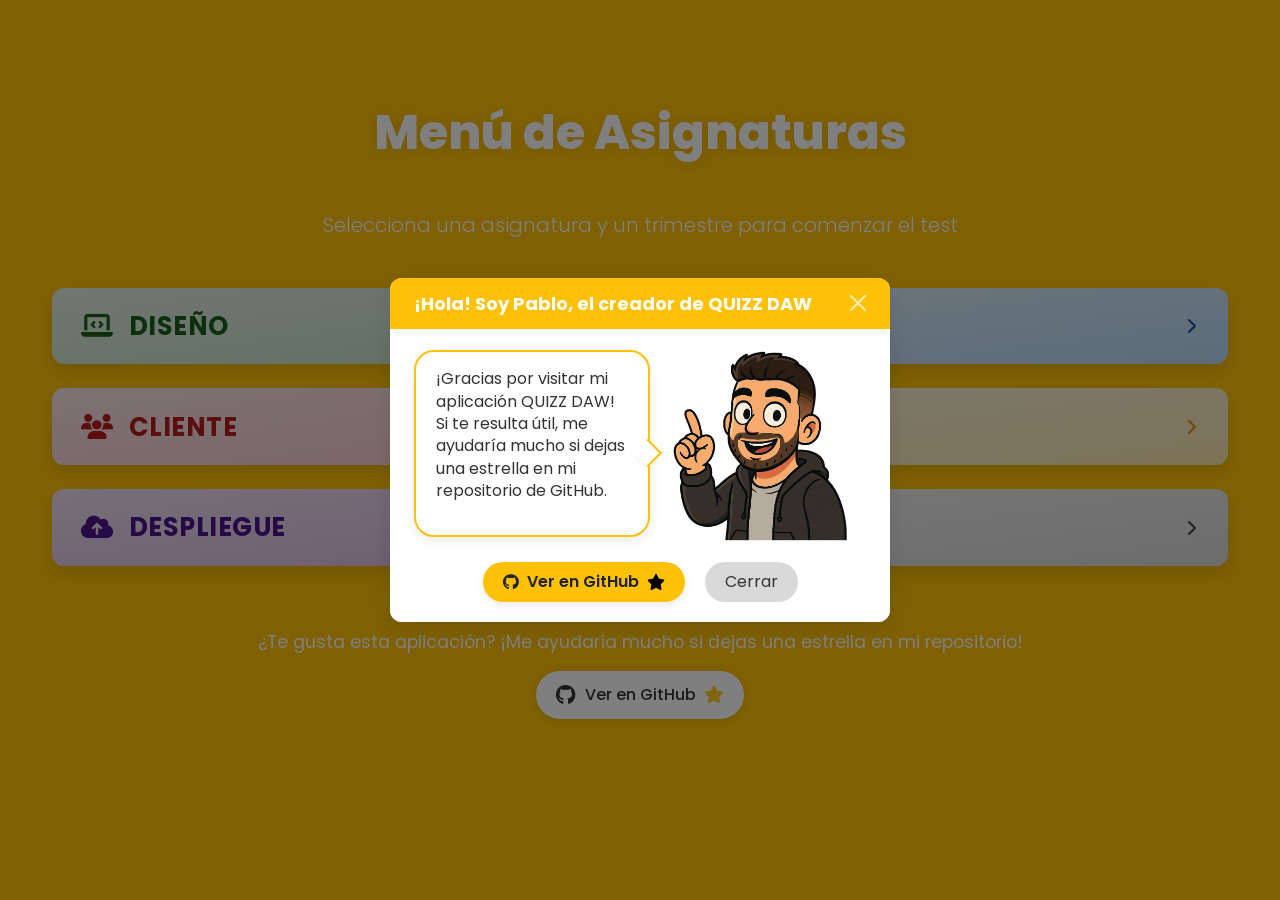
<file: index.html>
<!DOCTYPE html>
<html lang="es">
<head>
    <meta charset="UTF-8">
    <meta name="viewport" content="width=device-width, initial-scale=1.0">
    <title class="">QUIZZ DAW - Test de Desarrollo de Aplicaciones Web</title>
    <!-- Bootstrap CSS -->
    <link href="https://cdn.jsdelivr.net/npm/bootstrap@5.3.1/dist/css/bootstrap.min.css" rel="stylesheet">
    <!-- Font Awesome for icons -->
    <link rel="stylesheet" href="https://cdnjs.cloudflare.com/ajax/libs/font-awesome/6.4.0/css/all.min.css">
    <!-- Google Fonts - Poppins -->
    <link href="https://fonts.googleapis.com/css2?family=Poppins:wght@300;400;500;600;700;800&display=swap" rel="stylesheet">
    <!-- CSS personalizado -->
    <link rel="stylesheet" href="styles_general.css">
</head>
<body class="bg-warning">
    <!-- Modal de bienvenida -->
 <!-- Modal de bienvenida -->
<div class="modal fade" id="welcomeModal" tabindex="-1" aria-labelledby="welcomeModalLabel" aria-hidden="true">
    <div class="modal-dialog modal-dialog-centered">
      <div class="modal-content">
  
        <!-- Header -->
        <div class="modal-header bg-warning">
          <h5 class="modal-title" id="welcomeModalLabel">
            ¡Hola! Soy Pablo, el creador de QUIZZ DAW
          </h5>
          <button type="button" class="btn-close" data-bs-dismiss="modal" aria-label="Cerrar"></button>
        </div>
  
        <!-- Body -->
        <div class="modal-body d-flex align-items-center justify-content-center">
          <!-- Bocadillo -->
          <div class="speech-bubble">
            <p>
              ¡Gracias por visitar mi aplicación QUIZZ DAW! Si te resulta útil, me ayudaría mucho si dejas una estrella en mi repositorio de GitHub.
            </p>
          </div>
          <!-- Personaje -->
          <img src="img/señalar.png" alt="Pablo señalando" class="character-img">
        </div>
  
        <!-- Footer -->
        <div class="modal-footer justify-content-center">
          <a href="https://github.com/pablopl94/QuizzDAW"
             target="_blank"
             class="btn btn-warning github-btn">
            <i class="fab fa-github"></i> Ver en GitHub <i class="fas fa-star"></i>
          </a>
          <button type="button"
                  class="btn btn-secondary"
                  data-bs-dismiss="modal">
            Cerrar
          </button>
        </div>
  
      </div>
    </div>
  </div>

    <div class="container text-center my-5" style="padding-top: 0.5rem;">
        <h1 class="titulo">Menú de Asignaturas</h1>
        <p class="lead text-white mb-5">Selecciona una asignatura y un trimestre para comenzar el test</p>
        
        <div class="row justify-content-center g-4">
            <!-- Diseño de Interfaces -->
            <div class="col-md-6">
                <div class="card card-diseño">
                    <div class="card-header collapsed" data-bs-toggle="collapse" data-bs-target="#colapsoDwi" aria-expanded="false">
                        <div>
                            <i class="fas fa-laptop-code subject-icon"></i>
                            <span class="card-title mb-0">Diseño</span>
                        </div>
                        <i class="fas fa-chevron-down dropdown-icon"></i>
                    </div>
                    <div id="colapsoDwi" class="collapse">
                        <div class="category-container">
                            <!-- Exámenes -->
                            <div class="category-section category-examenes">
                                <div class="category-title">
                                    <i class="fas fa-file-alt"></i> EXÁMENES
                                </div>
                                <a href="quiz.html?subject=dwi&trimestre=1" class="btn btn-pastel-green">
                                    <i class="fas fa-calendar-alt me-2"></i>1º Trimestre
                                </a>
                                <a href="quiz.html?subject=dwi&trimestre=2" class="btn btn-pastel-green">
                                    <i class="fas fa-calendar-alt me-2"></i>2º Trimestre
                                </a>
                            </div>
                            
                            <!-- Repaso -->
                            <div class="category-section category-repaso">
                                <div class="category-title">
                                    <i class="fas fa-sync-alt"></i> REPASO
                                </div>
                                <a href="quiz.html?subject=dwi&trimestre=3" class="btn btn-pastel-green">
                                    <i class="fas fa-file-pdf me-2"></i>PDF Repaso 1/2
                                </a>
                                <a href="quiz.html?subject=dwi&trimestre=4" class="btn btn-pastel-green">
                                    <i class="fas fa-file-pdf me-2"></i>PDF Repaso 2/2
                                </a>
                            </div>
                        </div>
                    </div>
                </div>
            </div>

            <!-- Servidor -->
            <div class="col-md-6">
                <div class="card card-servidor">
                    <div class="card-header collapsed" data-bs-toggle="collapse" data-bs-target="#colapsoServidor" aria-expanded="false">
                        <div>
                            <i class="fas fa-server subject-icon"></i>
                            <span class="card-title mb-0">Servidor</span>
                        </div>
                        <i class="fas fa-chevron-down dropdown-icon"></i>
                    </div>
                    <div id="colapsoServidor" class="collapse">
                        <div class="category-container">
                            <!-- Exámenes -->
                            <div class="category-section category-examenes">
                                <div class="category-title">
                                    <i class="fas fa-file-alt"></i> EXÁMENES
                                </div>
                                <a href="quiz.html?subject=servidor&trimestre=1" class="btn btn-pastel-blue">
                                    <i class="fas fa-calendar-alt me-2"></i>1º Trimestre
                                </a>
                                <a href="quiz.html?subject=servidor&trimestre=2" class="btn btn-pastel-blue">
                                    <i class="fas fa-calendar-alt me-2"></i>2º Trimestre
                                </a>
                            </div>
                        </div>
                    </div>
                </div>
            </div>

            <!-- Cliente -->
            <div class="col-md-6">
                <div class="card card-cliente">
                    <div class="card-header collapsed" data-bs-toggle="collapse" data-bs-target="#colapsoCliente" aria-expanded="false">
                        <div>
                            <i class="fas fa-users subject-icon"></i>
                            <span class="card-title mb-0">Cliente</span>
                        </div>
                        <i class="fas fa-chevron-down dropdown-icon"></i>
                    </div>
                    <div id="colapsoCliente" class="collapse">
                        <div class="category-container">
                            <!-- Exámenes -->
                            <div class="category-section category-examenes">
                                <div class="category-title">
                                    <i class="fas fa-file-alt"></i> EXÁMENES
                                </div>
                                <a href="quiz.html?subject=cliente&trimestre=1" class="btn btn-pastel-red">
                                    <i class="fas fa-calendar-alt me-2"></i>1º Trimestre
                                </a>
                                <a href="quiz.html?subject=cliente&trimestre=2" class="btn btn-pastel-red">
                                    <i class="fas fa-calendar-alt me-2"></i>2º Trimestre
                                </a>
                            </div>
                        </div>
                    </div>
                </div>
            </div>

            <!-- Empresa -->
            <div class="col-md-6">
                <div class="card card-empresa">
                    <div class="card-header collapsed" data-bs-toggle="collapse" data-bs-target="#colapsoEmpresa" aria-expanded="false">
                        <div>
                            <i class="fas fa-briefcase subject-icon"></i>
                            <span class="card-title mb-0">Empresa</span>
                        </div>
                        <i class="fas fa-chevron-down dropdown-icon"></i>
                    </div>                    <div id="colapsoEmpresa" class="collapse">
                        <div class="category-container">
                            <!-- Exámenes -->
                            <div class="category-section category-examenes">
                                <div class="category-title">
                                    <i class="fas fa-file-alt"></i> EXÁMENES
                                </div>
                                <a href="quiz.html?subject=empresa&trimestre=1" class="btn btn-pastel-yellow">
                                    <i class="fas fa-calendar-alt me-2"></i>Examen 1º Trimestre
                                </a>
                                <a href="quiz.html?subject=empresa&trimestre=2" class="btn btn-pastel-yellow">
                                    <i class="fas fa-calendar-alt me-2"></i>Examen 2º Trimestre
                                </a>
                            </div>
                            
                            <!-- Temario -->
                            <div class="category-section category-temario">
                                <div class="category-title">
                                    <i class="fas fa-book"></i> TEMARIO
                                </div>
                                <a href="quiz.html?subject=empresa&trimestre=3" class="btn btn-pastel-yellow">
                                    <i class="fas fa-book me-2"></i>Tema 1: Iniciativa Emprendedora
                                </a>
                                <a href="quiz.html?subject=empresa&trimestre=4" class="btn btn-pastel-yellow">
                                    <i class="fas fa-book me-2"></i>Tema 2: El entorno de la empresa
                                </a>
                                <a href="quiz.html?subject=empresa&trimestre=5" class="btn btn-pastel-yellow">
                                    <i class="fas fa-book me-2"></i>Tema 3: El estido del mercado
                                </a>
                                <a href="quiz.html?subject=empresa&trimestre=6" class="btn btn-pastel-yellow">
                                    <i class="fas fa-book me-2"></i>Tema 4: Cuanto cuesta mi idea
                                </a>
                                <a href="quiz.html?subject=empresa&trimestre=7" class="btn btn-pastel-yellow">
                                    <i class="fas fa-book me-2"></i>Tema 5: Analisis de costes y aprovisionamiento
                                </a>
                                <a href="quiz.html?subject=empresa&trimestre=8" class="btn btn-pastel-yellow">
                                    <i class="fas fa-book me-2"></i>Tema 6: Los recursos humanos
                                </a>
                                <a href="quiz.html?subject=empresa&trimestre=9" class="btn btn-pastel-yellow">
                                    <i class="fas fa-book me-2"></i>Tema 7: Elección de la forma jurídica
                                </a>
                                <a href="quiz.html?subject=empresa&trimestre=10" class="btn btn-pastel-yellow">
                                    <i class="fas fa-book me-2"></i>Tema 8: Analisis de la viabilidad económica 
                                </a>
                            </div>
                            
                            <!-- Repaso -->
                            <div class="category-section category-repaso">
                                <div class="category-title">
                                    <i class="fas fa-sync-alt"></i> REPASO
                                </div>
                                <a href="quiz.html?subject=empresa&trimestre=11" class="btn btn-pastel-yellow">
                                    <i class="fas fa-sync-alt me-2"></i>Repaso I
                                </a>
                                <a href="quiz.html?subject=empresa&trimestre=12" class="btn btn-pastel-yellow">
                                    <i class="fas fa-sync-alt me-2"></i>Repaso II
                                </a>
                            </div>
                        </div>
                    </div>
                </div>
            </div>

            <!-- Despliegue -->
            <div class="col-md-6">
                <div class="card card-despliegue">
                    <div class="card-header collapsed" data-bs-toggle="collapse" data-bs-target="#colapsoDespliegue" aria-expanded="false">
                        <div>
                            <i class="fas fa-cloud-upload-alt subject-icon"></i>
                            <span class="card-title mb-0">Despliegue</span>
                        </div>
                        <i class="fas fa-chevron-down dropdown-icon"></i>
                    </div>
                    <div id="colapsoDespliegue" class="collapse">   
                        <div class="category-container">
                            <!-- Exámenes -->
                            <div class="category-section category-examenes">
                                <div class="category-title">
                                    <i class="fas fa-file-alt"></i> EXÁMENES
                                </div>
                                <a href="quiz.html?subject=despliegue&trimestre=1" class="btn btn-pastel-purple">
                                    <i class="fas fa-calendar-alt me-2"></i>Examen 1º Trimestre
                                </a>
                                <a href="quiz.html?subject=despliegue&trimestre=2" class="btn btn-pastel-purple">
                                    <i class="fas fa-calendar-alt me-2"></i>Examen 2º Trimestre
                                </a>
                            </div>
                            
                            <!-- Temario -->
                            <div class="category-section category-temario">
                                <div class="category-title">
                                    <i class="fas fa-book"></i> TEMARIO
                                </div>
                                <a href="quiz.html?subject=despliegue&trimestre=3" class="btn btn-pastel-purple">
                                    <i class="fas fa-book me-2"></i>Tema 1: Arquitecturas Web
                                </a>
                                <a href="quiz.html?subject=despliegue&trimestre=4" class="btn btn-pastel-purple">
                                    <i class="fas fa-book me-2"></i>Tema 2: Servidores Web
                                </a>
                                <a href="quiz.html?subject=despliegue&trimestre=5" class="btn btn-pastel-purple">
                                    <i class="fas fa-book me-2"></i>Tema 3: Servidores FTP
                                </a>
                                <a href="quiz.html?subject=despliegue&trimestre=6" class="btn btn-pastel-purple">
                                    <i class="fas fa-book me-2"></i>Tema 4: Servidores de Aplicaciones
                                </a>
                                <a href="quiz.html?subject=despliegue&trimestre=7" class="btn btn-pastel-purple">
                                    <i class="fas fa-book me-2"></i>Tema 5: Servicios de Red
                                </a>
                                <a href="quiz.html?subject=despliegue&trimestre=8" class="btn btn-pastel-purple">
                                    <i class="fas fa-book me-2"></i>Tema 6: Documentación y Control de Versiones
                                </a>
                            </div>
                            
                            <!-- Repaso -->
                            <div class="category-section category-repaso">
                                <div class="category-title">
                                    <i class="fas fa-sync-alt"></i> REPASO
                                </div>
                                <a href="quiz.html?subject=despliegue&trimestre=9" class="btn btn-pastel-purple">
                                    <i class="fas fa-sync-alt me-2"></i>Repaso I
                                </a>
                                <a href="quiz.html?subject=despliegue&trimestre=10" class="btn btn-pastel-purple">
                                    <i class="fas fa-sync-alt me-2"></i>Repaso II
                                </a>
                            </div>
                        </div>
                    </div>
                </div>
            </div>

            <!-- Inglés -->
            <div class="col-md-6">
                <div class="card card-ingles">
                    <div class="card-header collapsed" data-bs-toggle="collapse" data-bs-target="#colapsoIngles" aria-expanded="false">
                        <div>
                            <i class="fas fa-language subject-icon"></i>
                            <span class="card-title mb-0">Inglés</span>
                        </div>
                        <i class="fas fa-chevron-down dropdown-icon"></i>
                    </div>                    <div id="colapsoIngles" class="collapse">
                        <div class="category-container">
                            <!-- Exámenes -->
                            <div class="category-section category-examenes">
                                <div class="category-title">
                                    <i class="fas fa-file-alt"></i> EXÁMENES
                                </div>
                                <a href="quiz.html?subject=ingles&trimestre=1" class="btn btn-pastel-gray">
                                    <i class="fas fa-calendar-alt me-2"></i>Examen 1º Trimestre
                                </a>
                                <a href="quiz.html?subject=ingles&trimestre=2" class="btn btn-pastel-gray">
                                    <i class="fas fa-calendar-alt me-2"></i>Examen 2º Trimestre
                                </a>
                            </div>
                            
                            <!-- Temario -->
                            <div class="category-section category-temario">
                                <div class="category-title">
                                    <i class="fas fa-book"></i> TEMARIO
                                </div>
                                <a href="quiz.html?subject=ingles&trimestre=3" class="btn btn-pastel-gray">
                                    <i class="fas fa-book me-2"></i>Tema 1: The IT work
                                </a>
                                <a href="quiz.html?subject=ingles&trimestre=4" class="btn btn-pastel-gray">
                                    <i class="fas fa-book me-2"></i>Tema 2: Hardware  
                                </a>
                                <a href="quiz.html?subject=ingles&trimestre=5" class="btn btn-pastel-gray">
                                    <i class="fas fa-book me-2"></i>Tema 3: Software
                                </a>
                                <a href="quiz.html?subject=ingles&trimestre=6" class="btn btn-pastel-gray">
                                    <i class="fas fa-book me-2"></i>Tema 4: Web Hosting
                                </a>
                                <a href="quiz.html?subject=ingles&trimestre=7" class="btn btn-pastel-gray">
                                    <i class="fas fa-book me-2"></i>Tema 5: Networks and security 1/2
                                </a>
                                <a href="quiz.html?subject=ingles&trimestre=8" class="btn btn-pastel-gray">
                                    <i class="fas fa-book me-2"></i>Tema 5: Networks and security 2/2
                                </a>
                                <a href="quiz.html?subject=ingles&trimestre=9" class="btn btn-pastel-gray">
                                    <i class="fas fa-book me-2"></i>Tema 6: Programming 1/2
                                </a>
                                <a href="quiz.html?subject=ingles&trimestre=10" class="btn btn-pastel-gray">
                                    <i class="fas fa-book me-2"></i>Tema 6: Programming 2/2
                                </a>
                            </div>
                            
                            <!-- Repaso -->
                            <div class="category-section category-repaso">
                                <div class="category-title">
                                    <i class="fas fa-sync-alt"></i> REPASO
                                </div>
                                <a href="quiz.html?subject=ingles&trimestre=11" class="btn btn-pastel-gray">
                                    <i class="fas fa-sync-alt me-2"></i>Repaso I
                                </a>
                                <a href="quiz.html?subject=ingles&trimestre=12" class="btn btn-pastel-gray">
                                    <i class="fas fa-sync-alt me-2"></i>Repaso II
                                </a>
                            </div>
                        </div>
                    </div>
                </div>
            </div>
        </div>
        
        <!-- Footer actualizado como en la imagen -->
        <div class="footer-simple">
            <p class="footer-text">¿Te gusta esta aplicación? ¡Me ayudaría mucho si dejas una estrella en mi repositorio!</p>
            <a href="https://github.com/pablopl94/QuizzDAW" target="_blank" class="github-button">
                <i class="fab fa-github"></i> Ver en GitHub <i class="fas fa-star"></i>
            </a>
        </div>
    </div>

    <!-- Bootstrap JS Bundle -->
    <script src="https://cdn.jsdelivr.net/npm/bootstrap@5.3.1/dist/js/bootstrap.bundle.min.js"></script>
    
    <!-- Script para mostrar el modal -->
    <script>
        document.addEventListener('DOMContentLoaded', function() {
            // Para depuración: forzar que el modal se muestre siempre
            var welcomeModal = new bootstrap.Modal(document.getElementById('welcomeModal'));
            welcomeModal.show();
            
            // Comentado temporalmente para depuración
            // localStorage.setItem('quizz_daw_visited', 'true');
            
            // Manejar la rotación del icono de flecha en los desplegables
            const cardHeaders = document.querySelectorAll('.card-header');
            cardHeaders.forEach(header => {
                header.addEventListener('click', function() {
                    const target = this.getAttribute('data-bs-target');
                    const isExpanded = this.getAttribute('aria-expanded') === 'true';
                    // Actualizar el aria-expanded manualmente ya que Bootstrap lo maneja automáticamente
                    setTimeout(() => {
                        if (isExpanded) {
                            this.classList.add('collapsed');
                        } else {
                            this.classList.remove('collapsed');
                        }
                    }, 10);
                });
            });
        });
    </script>
</body>
</html>
</file>
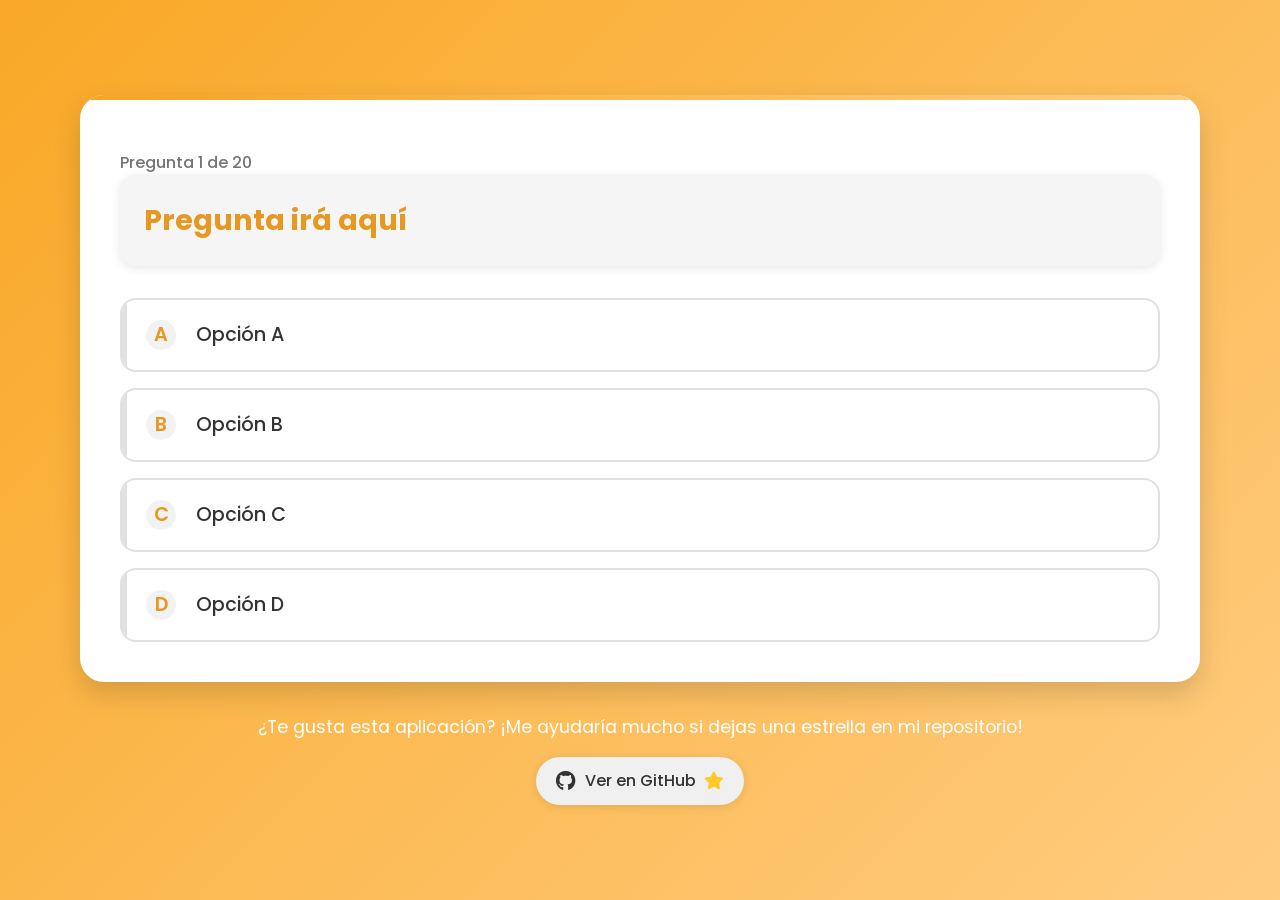
<file: quiz.html>
<!DOCTYPE html>
<html lang="es">
<head>
    <meta charset="UTF-8">
    <meta name="viewport" content="width=device-width, initial-scale=1.0">
    <title>QUIZZ DAW - Test</title>
    <!-- Bootstrap CSS -->
    <link href="https://cdn.jsdelivr.net/npm/bootstrap@5.3.1/dist/css/bootstrap.min.css" rel="stylesheet">
    <!-- Font Awesome for icons -->
    <link rel="stylesheet" href="https://cdnjs.cloudflare.com/ajax/libs/font-awesome/6.4.0/css/all.min.css">
    <!-- Google Fonts - Poppins -->
    <link href="https://fonts.googleapis.com/css2?family=Poppins:wght@300;400;500;600;700;800&display=swap" rel="stylesheet">
    <!-- Estilos específicos para el quiz -->
    <link rel="stylesheet" href="styles_quizz.css">
    <!-- Estilos generales (para el footer) -->
    <link rel="stylesheet" href="styles_general.css">
</head>
<body>
    <div class="container">
        <div class="quiz-header">
            <p id="quiz-description"></p>
        </div>

        <div id="quiz-container">
            <!-- Question counter -->
            <div class="question-counter" id="question-counter">Pregunta 1 de 20</div>
            
            <div id="question"><strong>Pregunta irá aquí</strong></div>
            
            <div class="options-container">
                <button id="option-a" class="option" data-letter="">
                    <span class="option-letter">A</span> <span class="option-text">Opción A</span>
                </button>
                <button id="option-b" class="option" data-letter="">
                    <span class="option-letter">B</span> <span class="option-text">Opción B</span>
                </button>
                <button id="option-c" class="option" data-letter="">
                    <span class="option-letter">C</span> <span class="option-text">Opción C</span>
                </button>
                <button id="option-d" class="option" data-letter="">
                    <span class="option-letter">D</span> <span class="option-text">Opción D</span>
                </button>
            </div>
        </div>
        
        <div id="result" style="display: none;">
            <p>Respuestas correctas: <span id="correct-answers"></span></p>
            <button onclick="goToMenu()" class="btn-return">
                <i class="fas fa-home me-2"></i>Volver al Menú
            </button>
        </div>
        
        <!-- Footer actualizado como en la imagen -->
        <div class="quiz-footer">
            <p class="footer-text">¿Te gusta esta aplicación? ¡Me ayudaría mucho si dejas una estrella en mi repositorio!</p>
            <a href="https://github.com/pablopl94/QuizzDAW" target="_blank" class="github-button">
                <i class="fab fa-github"></i> Ver en GitHub <i class="fas fa-star"></i>
            </a>
        </div>
    </div>

    <!-- Bootstrap JS Bundle -->
    <script src="https://cdn.jsdelivr.net/npm/bootstrap@5.3.1/dist/js/bootstrap.bundle.min.js"></script>
    
    <!-- Cargar el motor del quiz primero -->
    <script src="JS/quiz_engine.js"></script>
    
    <script>
        // Función para obtener parámetros de la URL
        function getQueryParams() {
            const params = new URLSearchParams(window.location.search);
            return {
                subject: params.get('subject'),
                trimestre: params.get('trimestre')
            };
        }

        // Variable global para rastrear el contador de preguntas
        let totalQuestions = 20; // Valor predeterminado

        // Función para actualizar el contador de preguntas (será usada por el motor de quiz)
        function updateQuestionCounter(currentQuestion, totalQuestions) {
            const counter = document.getElementById('question-counter');
            counter.textContent = `Pregunta ${currentQuestion} de ${totalQuestions}`;
        }

        // Cargar el script del quiz dependiendo del parámetro en la URL
        function loadQuizScript(subject, trimestre) {
            const script = document.createElement('script');
            script.src = `JS/${subject}_${trimestre}.js`; // Archivo específico de preguntas
            script.onload = () => {
                console.log(`Script ${subject}_${trimestre}.js cargado correctamente.`);
                
                // Add subject-specific class to body for styling
                document.body.classList.add(`subject-${subject}`);
                
                // Update the quiz description based on subject
                updateQuizDescription(subject, trimestre);
            };
            script.onerror = () => {
                alert('Error al cargar el script del quiz.');
                console.error(`No se pudo cargar el script ${subject}_${trimestre}.js`);
            };
            document.body.appendChild(script);
        }

        // Update quiz description based on subject
        function updateQuizDescription(subject, trimestre) {
            const descEl = document.getElementById('quiz-description');
            let description = 'Selecciona la respuesta correcta para cada pregunta.';
            
            // You can customize descriptions for each subject/trimester
            switch(subject) {
                case 'dwi':
                    description = 'Test de Diseño de Interfaces Web - ' + 
                        (trimestre <= 2 ? `${trimestre}º Trimestre` : `Repaso ${trimestre-2}/2`);
                    break;
                case 'servidor':
                    description = 'Test de Programación en Entorno Servidor - ' + 
                        `${trimestre}º Trimestre`;
                    break;
                case 'cliente':
                    description = 'Test de Programación en Entorno Cliente - ' + 
                        `${trimestre}º Trimestre`;
                    break;
                case 'empresa':
                    description = 'Test de Empresa e Iniciativa Emprendedora - ' + 
                        `${trimestre}º Trimestre`;
                    break;
                case 'despliegue':
                    description = 'Test de Despliegue de Aplicaciones Web - ' + 
                        `${trimestre}º Trimestre`;
                    break;
                case 'ingles':
                    description = 'Test de Inglés Técnico - ' + 
                        `${trimestre}º Trimestre`;
                    break;
            }
            
            descEl.textContent = description;
        }

        // Redirige al menú principal (usado por el motor de quiz)
        function goToMenu() {
            window.location.href = "index.html";
        }

        // Cuando la página cargue, obtener el parámetro de la URL y cargar el script correspondiente
        window.onload = () => {
            const { subject, trimestre } = getQueryParams();
            if (subject && trimestre) {
                loadQuizScript(subject, trimestre);
            } else {
                alert("Parámetros incorrectos.");
                console.error("Faltan los parámetros 'subject' o 'trimestre' en la URL.");
            }
        };
    </script>
</body>
</html>
</file>
<file: styles_general.css>
/* Base styles and variables */
:root {
  --transition-standard: all 0.3s ease;
  --shadow-small: 0 4px 6px rgba(0, 0, 0, 0.1);
  --shadow-medium: 0 8px 15px rgba(0, 0, 0, 0.1);
  --shadow-large: 0 12px 28px rgba(0, 0, 0, 0.15);
  --border-radius: 12px;
  --font-main: 'Poppins', -apple-system, BlinkMacSystemFont, 'Segoe UI', Roboto, Oxygen, Ubuntu, Cantarell, 'Open Sans', 'Helvetica Neue', sans-serif;
}

body {
  font-family: var(--font-main);
  min-height: 100vh;
  /* Keeping the original Bootstrap warning background color */
  /* The bg-warning class is applied in the HTML */
  padding-bottom: 3rem;
  padding-top: 1rem;
}

.container {
  max-width: 1200px;
  margin: 0 auto;
}



/* Modern card design with subtle shadow and border - aumentada especificidad */
body .card, .container .card {
  border: none;
  border-radius: var(--border-radius);
  overflow: hidden;
  box-shadow: var(--shadow-medium);
  transition: var(--transition-standard);
  height: 100%;
}

.card-body {
  padding: 1.8rem;
  display: flex;
  flex-direction: column;
  height: 100%;
}

.card-title {
  font-weight: 700;
  margin-bottom: 1.5rem;
  font-size: 1.6rem;
  text-transform: uppercase;
  letter-spacing: 0.5px;
}

/* Effect when hovering over cards */
.card:hover {
  transform: translateY(-10px);
  box-shadow: var(--shadow-large);
}

/* Main header styling - ELIMINADA LA BARRA DEBAJO DEL TÍTULO */
.titulo{
  margin-top: 2rem; /* Aumentado de 5px a 2rem para dar más espacio arriba */
  font-weight: 800;
  font-size: 3rem;
  text-shadow: 0 2px 15px rgba(0, 0, 0, 0.1);
  margin-bottom: 2rem ;
  position: relative;
  padding-bottom: 1rem;
  color: white;
}

/* Eliminado el pseudo-elemento que creaba la barra */
/* h1.mb-4:after {
  content: '';
  position: absolute;
  bottom: 0;
  left: 50%;
  transform: translateX(-50%);
  width: 100px;
  height: 4px;
  background: rgba(255, 255, 255, 0.7);
  border-radius: 2px;
} */

/* Button styles - keeping the pastel colors but modernizing the design - aumentada especificidad */
.container .btn, body .category-section .btn {
  border-radius: 30px;
  padding: 0.6rem 1.5rem;
  font-weight: 600;
  letter-spacing: 0.5px;
  transition: var(--transition-standard);
  margin: 0.5rem;
  text-transform: uppercase;
  font-size: 0.9rem;
  box-shadow: var(--shadow-small);
  border: none;
}

.btn:hover {
  transform: translateY(-3px);
  box-shadow: 0 6px 15px rgba(0, 0, 0, 0.2);
}

/* Pastel color buttons with improved contrast */
.btn-pastel-green {
  background-color: #a8d5ba;
  color: #2c5b41;
}

.btn-pastel-green:hover {
  background-color: #8ccfa4;
  color: #224631;
}

.btn-pastel-blue {
  background-color: #b5dffb;
  color: #2a5d7c;
}

.btn-pastel-blue:hover {
  background-color: #99d4f7;
  color: #1f4a68;
}

.btn-pastel-red {
  background-color: #fbc4c4;
  color: #903636;
}

.btn-pastel-red:hover {
  background-color: #f8aaaa;
  color: #7a2121;
}

.btn-pastel-yellow {
  background-color: #fbe7c4;
  color: #8a6313;
}

.btn-pastel-yellow:hover {
  background-color: #f8d8a3;
  color: #6e4f0e;
}

.btn-pastel-purple {
  background-color: #d6c9f7;
  color: #4f2f8c;
}

.btn-pastel-purple:hover {
  background-color: #c1acf2;
  color: #3a1d70;
}

.btn-pastel-gray {
  background-color: #e2e2e2;
  color: #4a4a4a;
}

.btn-pastel-gray:hover {
  background-color: #d9d9d9;
  color: #333333;
}

/* Card color schemes with improved gradients - aumentada especificidad */
.card.card-diseño {
  background: linear-gradient(to bottom right, #e8f5e9, #c8e6c9);
  color: #1b5e20;
}

.card.card-servidor {
  background: linear-gradient(to bottom right, #e3f2fd, #bbdefb);
  color: #0d47a1;
}

.card.card-cliente {
  background: linear-gradient(to bottom right, #ffebee, #ffcdd2);
  color: #b71c1c;
}

.card.card-empresa {
  background: linear-gradient(to bottom right, #fff8e1, #ffecb3);
  color: #f57f17;
}

.card.card-despliegue {
  background: linear-gradient(to bottom right, #f3e5f5, #e1bee7);
  color: #4a148c;
}

.card.card-ingles {
  background: linear-gradient(to bottom right, #f5f5f5, #e0e0e0);
  color: #424242;
}

/* Responsive adjustments */
@media (max-width: 768px) {
  h1.mb-4, .titulo {
    font-size: 2.2rem;
    margin-top: 1.5rem; /* Ajustado para móviles */
  }
  
  .card-title {
    font-size: 1.3rem;
  }
  
  .container .btn, body .category-section .btn {
    padding: 0.5rem 1.2rem;
    font-size: 0.8rem;
  }
}

@media (max-width: 576px) {
  h1.mb-4, .titulo {
    font-size: 1.8rem;
    margin-top: 1rem; /* Ajustado para móviles pequeños */
  }
  
  .card-title {
    font-size: 1.2rem;
  }
  
  .container .btn, body .category-section .btn {
    padding: 0.4rem 1rem;
    width: 100%;
    margin: 0.3rem 0;
  }
  
  .container {
    padding-left: 15px;
    padding-right: 15px;
  }
}

/* Animation for page load */
@keyframes fadeInUp {
  from {
    opacity: 0;
    transform: translateY(20px);
  }
  to {
    opacity: 1;
    transform: translateY(0);
  }
}

/* Usar un selector más específico para evitar conflictos con Bootstrap */
.container.text-center.my-5 .row > div {
  animation: fadeInUp 0.6s ease forwards;
  opacity: 0;
}

.container.text-center.my-5 .row > div:nth-child(2) {
  animation-delay: 0.2s;
}

.container.text-center.my-5 .row > div:nth-child(3) {
  animation-delay: 0.4s;
}

.container.text-center.my-5 .row > div:nth-child(4) {
  animation-delay: 0.6s;
}

.container.text-center.my-5 .row > div:nth-child(5) {
  animation-delay: 0.8s;
}

.container.text-center.my-5 .row > div:nth-child(6) {
  animation-delay: 1s;
}

/* Footer styling - estilo como en la imagen */
.footer-simple {
  margin-top: 3rem;
  padding: 15px;
  text-align: center;
  color: white;
}

.footer-text {
  color: #fff;
  font-size: 1.1rem;
  margin-bottom: 1rem;
}

.github-button {
  display: inline-flex;
  align-items: center;
  background-color: white;
  color: #333;
  font-weight: 500;
  padding: 12px 20px;
  border-radius: 50px;
  text-decoration: none;
  transition: all 0.3s ease;
  box-shadow: 0 2px 10px rgba(0, 0, 0, 0.1);
}

.github-button:hover {
  transform: translateY(-3px);
  box-shadow: 0 5px 15px rgba(0, 0, 0, 0.15);
}

.github-button i.fa-github {
  margin-right: 10px;
  font-size: 1.25rem;
}

.github-button .fa-star {
  color: #ffca28;
  margin-left: 8px;
  font-size: 1.1rem;
}

/* Estilo para el footer en la página de quiz */
.quiz-footer {
  text-align: center;
  margin-top: 2rem;
  color: #555;
}

.quiz-footer .github-button {
  background-color: #f0f0f0;
  color: #333;
}

.quiz-footer .github-button:hover {
  background-color: #e0e0e0;
}

/* -- MODAL BIENVENIDA PERSONALIZADO -- */
.modal-content {
  border: none;
  border-radius: 12px;
  overflow: hidden;
  box-shadow: 0 8px 24px rgba(0,0,0,0.1);
}

.modal-header {
  padding: 0.75rem 1.5rem;
  border-bottom: none;
}
.modal-header .modal-title {
  font-family: 'Poppins', sans-serif;
  font-size: 1.125rem;
  font-weight: 700;
  color: #fff;
}
.modal-header .btn-close {
  filter: invert(1);
  opacity: 0.7;
}

/* Cuerpo: bocadillo + personaje en fila */
.modal-body {
  background: #fff;
  padding: 1rem 1.5rem 0.5rem;
  gap: 1rem;
}
.speech-bubble {
  position: relative;
  background: #fff;
  border: 2px solid #ffc107;
  border-radius: 20px;
  padding: 16px 20px;
  max-width: 380px;
  font-family: 'Poppins', sans-serif;
  font-size: 1rem;
  line-height: 1.4;
  color: #333;
  box-shadow: 0 4px 12px rgba(0,0,0,0.08);
}
/* Flecha del bocadillo apuntando al personaje */
.speech-bubble::after {
  content: "";
  position: absolute;
  top: 50%;
  right: -10px;
  width: 20px;
  height: 20px;
  background: #fff;
  border: 2px solid #ffc107;
  border-left: none;
  border-bottom: none;
  transform: rotate(45deg);
  box-shadow: 2px 2px 6px rgba(0,0,0,0.05);
}

/* Imagen del personaje */
.character-img {
  max-width: 200px;
  height: auto;
  flex-shrink: 0;
  margin-top: -0.25rem;
}

/* Footer: botones centrados */
.modal-footer {
  background: #fff;
  border-top: none;
  padding: 0.5rem 1.5rem 1rem;
  gap: 0.75rem;
}
.github-btn {
  display: inline-flex;
  align-items: center;
  gap: 0.5rem;
  background-color: #ffc107;
  color: #212529;
  font-family: 'Poppins', sans-serif;
  font-weight: 600;
  padding: 0.5rem 1.25rem;
  border: none;
  border-radius: 20px;
  transition: background 0.2s, transform 0.2s;
  box-shadow: 0 4px 8px rgba(0,0,0,0.08);
}
.github-btn:hover {
  background-color: #ffca28;
  transform: translateY(-2px);
}
.github-btn .fa-star {
  color: #000;
}
.modal-footer .btn-secondary {
  background-color: #d9d9d9;
  color: #333;
  font-family: 'Poppins', sans-serif;
  padding: 0.5rem 1.25rem;
  border: none;
  border-radius: 20px;
  transition: background 0.2s, transform 0.2s;
}
.modal-footer .btn-secondary:hover {
  background-color: #c4c4c4;
  transform: translateY(-2px);
}

/* -- RESPONSIVE: MÓVIL HASTA 768px -- */
@media (max-width: 768px) {
  .modal-body {
    padding: 0.75rem 1rem 0.5rem !important;
    gap: 0.5rem;
  }
  .speech-bubble {
    max-width: 60%;
    padding: 12px 16px !important;
    font-size: 0.85rem !important;
  }
  .speech-bubble::after {
    width: 16px;
    height: 16px;
    right: -8px;
  }
  .character-img {
    max-width: 200px !important;
  }
  .modal-footer .github-btn,
  .modal-footer .btn-secondary {
    font-size: 0.85rem !important;
    padding: 0.4rem 1rem !important;
  }
}

/* -- RESPONSIVE: MÓVIL ESTRECHO ≤ 576px -- */
@media (max-width: 576px) {
  .modal-body {
    padding: 0.5rem 0.75rem 0.4rem !important;
  }
  .speech-bubble {
    max-width: 55%;
    padding: 10px 14px !important;
    font-size: 0.75rem !important;
  }
  .speech-bubble::after {
    width: 14px;
    height: 14px;
    right: -7px;
  }
  .character-img {
    max-width: 200px !important;
  }
  .modal-footer .github-btn,
  .modal-footer .btn-secondary {
    font-size: 0.75rem !important;
    padding: 0.3rem 0.8rem !important;
  }
}

.card-header {
  cursor: pointer;
  display: flex;
  align-items: center;
  justify-content: space-between;
  padding: 1.2rem 1.8rem;
  border-bottom: none;
}

.subject-icon {
  font-size: 1.6rem;
  margin-right: 12px;
}

.category-container {
  padding: 0.5rem 1.5rem 1.5rem 1.5rem;
}

.category-section {
  margin-bottom: 1.2rem;
  padding-top: 0.5rem;
}

.category-title {
  font-size: 1.1rem;
  font-weight: 600;
  margin-bottom: 0.8rem;
  display: flex;
  align-items: center;
  padding-left: 10px;
  border-left: 4px solid rgba(0, 0, 0, 0.1);
}

.category-title i {
  margin-right: 8px;
}

.dropdown-icon {
  transition: transform 0.3s ease;
}

.card-header.collapsed .dropdown-icon {
  transform: rotate(-90deg);
}

/* Estilos específicos para las categorías */
.category-examenes .category-title {
  border-left-color: #ff7043;
}

.category-temario .category-title {
  border-left-color: #42a5f5;
}

.category-repaso .category-title {
  border-left-color: #66bb6a;
}

/* Espaciado para los botones */
.category-section .btn {
  margin: 0.4rem 0;
  width: 100%;
  text-align: left;
}

/* Asegurar que las secciones colapsables tengan transición suave */
.collapse {
  transition: all 0.3s ease-out;
}

/* Asegurar que las tarjetas tengan altura automática */
.card {
  height: auto !important;
}

/* Garantizar que hay suficiente espacio entre las categorías */
.category-section:not(:last-child) {
  border-bottom: 1px dashed rgba(0, 0, 0, 0.1);
  padding-bottom: 1rem;
}
</file>
<file: styles_quizz.css>
/* Base styles and variables */
:root {
  --primary-color: #f5a623;
  --primary-light: #ffcc80;
  --primary-dark: #e69821;
  --success-color: #4caf50;
  --success-light: #a5d6a7;
  --error-color: #f44336;
  --error-light: #ef9a9a;
  --text-dark: #333;
  --text-light: #fff;
  --bg-light: #fff;
  --bg-gray: #f5f5f5;
  --shadow-sm: 0 2px 10px rgba(0, 0, 0, 0.1);
  --shadow-md: 0 6px 20px rgba(0, 0, 0, 0.1);
  --shadow-lg: 0 12px 28px rgba(0, 0, 0, 0.15);
  --border-radius-sm: 8px;
  --border-radius-md: 16px;
  --border-radius-lg: 24px;
  --transition-standard: all 0.3s cubic-bezier(0.25, 0.8, 0.25, 1);
  --font-main: 'Poppins', -apple-system, BlinkMacSystemFont, 'Segoe UI', Roboto, Oxygen, Ubuntu, Cantarell, 'Open Sans', 'Helvetica Neue', sans-serif;
}

/* Main body styles */
body {
  font-family: var(--font-main);
  background: linear-gradient(135deg, #f9a826, #ffcc80);
  margin: 0;
  padding: 0;
  min-height: 100vh;
  color: var(--text-dark);
  display: flex;
  flex-direction: column;
  justify-content: center;
}

.container {
  width: 90%;
  max-width: 1000px;
  margin: 2rem auto;
  padding: 1rem;
}

/* Quiz container styling */
#quiz-container {
  background-color: var(--bg-light);
  border-radius: var(--border-radius-lg);
  box-shadow: var(--shadow-lg);
  padding: 2.5rem;
  margin-bottom: 2rem;
  animation: fadeIn 0.8s ease-out;
  position: relative;
  overflow: hidden;
}

#quiz-container::before {
  content: '';
  position: absolute;
  top: 0;
  left: 0;
  width: 100%;
  height: 5px;
  background: linear-gradient(to right, var(--primary-color), var(--primary-light));
}

/* Question styling */
#question {
  font-size: 1.5rem;
  font-weight: 600;
  color: var(--text-dark);
  margin-bottom: 2rem;
  padding: 1.5rem;
  background-color: var(--bg-gray);
  border-radius: var(--border-radius-md);
  box-shadow: var(--shadow-sm);
  line-height: 1.5;
  position: relative;
}

#question strong {
  font-weight: 700;
  color: var(--primary-dark);
}

/* Options styling */
.options-container {
  display: flex;
  flex-direction: column;
  gap: 1rem;
  margin-top: 2rem;
}

.option {
  background-color: var(--bg-light);
  color: var(--text-dark);
  border: 2px solid #e0e0e0;
  font-size: 1.1rem;
  font-weight: 500;
  border-radius: var(--border-radius-md);
  cursor: pointer;
  transition: var(--transition-standard);
  text-align: left;
  position: relative;
  overflow: hidden;
  /* Asegurar buen layout para las opciones */
  display: flex;
  align-items: center;
  padding: 1.25rem 1.5rem;
}

.option::before {
  content: '';
  position: absolute;
  left: 0;
  top: 0;
  height: 100%;
  width: 5px;
  background-color: #e0e0e0;
  transition: var(--transition-standard);
}

.option:hover {
  background-color: var(--bg-gray);
  transform: translateY(-3px);
  box-shadow: var(--shadow-md);
}

.option:hover::before {
  background-color: var(--primary-color);
}

/* Option states */
.option.correct {
  background-color: var(--success-light);
  color: #2e7d32;
  border-color: var(--success-color);
  box-shadow: 0 4px 15px rgba(76, 175, 80, 0.3);
  transform: none;
}

.option.correct::before {
  background-color: var(--success-color);
}

.option.incorrect {
  background-color: var(--error-light);
  color: #c62828;
  border-color: var(--error-color);
  box-shadow: 0 4px 15px rgba(244, 67, 54, 0.3);
}

.option.incorrect::before {
  background-color: var(--error-color);
}

/* Nuevo estilo para la respuesta correcta cuando el usuario selecciona una incorrecta */
.option.correct-answer {
  background-color: var(--success-light);
  color: #2e7d32;
  border-color: var(--success-color);
  box-shadow: 0 4px 15px rgba(76, 175, 80, 0.3);
  position: relative;
  animation: pulseCorrect 1s infinite;
}

.option.correct-answer::before {
  background-color: var(--success-color);
}

/* Animación para resaltar la respuesta correcta */
@keyframes pulseCorrect {
  0% {
    box-shadow: 0 0 0 0 rgba(76, 175, 80, 0.7);
  }
  70% {
    box-shadow: 0 0 0 10px rgba(76, 175, 80, 0);
  }
  100% {
    box-shadow: 0 0 0 0 rgba(76, 175, 80, 0);
  }
}

/* Result styling */
#result {
  background-color: var(--bg-light);
  border-radius: var(--border-radius-lg);
  padding: 2.5rem;
  text-align: center;
  box-shadow: var(--shadow-lg);
  animation: fadeIn 0.8s ease-out;
}

.result-box {
  background-color: var(--bg-light);
  padding: 2.5rem;
  border-radius: var(--border-radius-lg);
  box-shadow: var(--shadow-lg);
  text-align: center;
  animation: scaleIn 0.5s ease-out;
}

.result-box h2 {
  color: var(--primary-dark);
  font-size: 2.2rem;
  margin-bottom: 1.5rem;
  font-weight: 700;
}

.result-box p {
  font-size: 1.2rem;
  margin-bottom: 1rem;
  color: var(--text-dark);
}

.result-box p strong {
  color: var(--primary-dark);
  font-weight: 700;
}

/* Button styling */
.btn-return, .btn-primary {
  background-color: var(--primary-color);
  color: var(--text-light);
  border: none;
  padding: 1rem 2rem;
  font-size: 1.1rem;
  font-weight: 600;
  border-radius: 50px;
  cursor: pointer;
  transition: var(--transition-standard);
  text-transform: uppercase;
  letter-spacing: 1px;
  box-shadow: var(--shadow-md);
  margin-top: 1.5rem;
}

.btn-return:hover, .btn-primary:hover {
  background-color: var(--primary-dark);
  transform: translateY(-3px);
  box-shadow: 0 10px 20px rgba(0, 0, 0, 0.15);
}

.btn-return:active, .btn-primary:active {
  transform: translateY(0);
  box-shadow: var(--shadow-sm);
}

/* Progress bar */
.progress-container {
  width: 100%;
  height: 10px;
  background-color: #e0e0e0;
  border-radius: 5px;
  margin: 2rem 0;
  overflow: hidden;
}

.progress-bar {
  height: 100%;
  background: linear-gradient(to right, var(--primary-color), var(--primary-light));
  transition: width 0.5s ease;
}

/* Quiz header */
.quiz-header {
  text-align: center;
  margin-bottom: 2rem;
}

.quiz-header h1 {
  font-size: 2.5rem;
  font-weight: 800;
  color: var(--text-light);
  margin-bottom: 0.5rem;
  text-shadow: 0 2px 10px rgba(0, 0, 0, 0.1);
}

.quiz-header p {
  font-size: 1.2rem;
  color: rgba(255, 255, 255, 0.9);
  font-weight: 400;
  max-width: 800px;
  margin: 0 auto;
}

/* Animations */
@keyframes fadeIn {
  from {
    opacity: 0;
    transform: translateY(20px);
  }
  to {
    opacity: 1;
    transform: translateY(0);
  }
}

@keyframes scaleIn {
  from {
    opacity: 0;
    transform: scale(0.9);
  }
  to {
    opacity: 1;
    transform: scale(1);
  }
}

@keyframes blink {
  from {
    opacity: 0.7;
  }
  to {
    opacity: 1;
  }
}

@keyframes shake {
  0%, 100% {
    transform: translateX(0);
  }
  20%, 60% {
    transform: translateX(-5px);
  }
  40%, 80% {
    transform: translateX(5px);
  }
}

/* Apply animations to elements */
.option.correct {
  animation: blink 0.3s alternate 3;
}

.option.incorrect {
  animation: shake 0.4s ease-in-out;
}

/* Timer styling */
.timer {
  display: flex;
  align-items: center;
  justify-content: center;
  margin-bottom: 1.5rem;
}

.timer-icon {
  margin-right: 0.5rem;
  color: var(--primary-dark);
}

.timer-text {
  font-size: 1.2rem;
  font-weight: 600;
  color: var(--primary-dark);
}

/* Counter styling */
.question-counter {
  margin-top: 1rem;
  font-size: 1rem;
  color: #757575;
  font-weight: 500;
}

/* Responsive adjustments */
@media (min-width: 768px) {
  #question {
    font-size: 1.8rem;
  }
  
  .option {
    font-size: 1.2rem;
  }
  
  .quiz-header h1 {
    font-size: 3rem;
  }
}

@media (max-width: 768px) {
  .container {
    width: 95%;
    padding: 1rem 0;
  }
  
  #quiz-container {
    padding: 1.5rem;
  }
  
  #question {
    padding: 1rem;
    font-size: 1.3rem;
  }
  
  .option {
    padding: 1rem;
    font-size: 1rem;
  }
  
  .btn-return, .btn-primary {
    padding: 0.8rem 1.5rem;
    font-size: 1rem;
  }
  
  .quiz-header h1 {
    font-size: 2rem;
  }
  
  .quiz-header p {
    font-size: 1rem;
  }
}

@media (max-width: 480px) {
  .container {
    width: 100%;
  }
  
  #quiz-container {
    padding: 1.2rem;
    border-radius: var(--border-radius-md);
  }
  
  #question {
    font-size: 1.2rem;
    padding: 0.8rem;
  }
  
  .option {
    padding: 0.8rem 1rem;
    font-size: 0.95rem;
  }
  
  .quiz-header h1 {
    font-size: 1.8rem;
  }
}

/* Custom styling for correct/incorrect feedback */
.feedback-icon {
  margin-right: 0.5rem;
  font-size: 1.2rem;
}

/* Add subject-specific styling */
.subject-dwi #quiz-container::before {
  background: linear-gradient(to right, #a8d5ba, #e8f5e9);
}

.subject-servidor #quiz-container::before {
  background: linear-gradient(to right, #b5dffb, #e3f2fd);
}

.subject-cliente #quiz-container::before {
  background: linear-gradient(to right, #fbc4c4, #ffebee);
}

.subject-empresa #quiz-container::before {
  background: linear-gradient(to right, #fbe7c4, #fff8e1);
}

.subject-despliegue #quiz-container::before {
  background: linear-gradient(to right, #d6c9f7, #f3e5f5);
}

.subject-ingles #quiz-container::before {
  background: linear-gradient(to right, #d9d9d9, #f5f5f5);
}

/* Estilo para opciones deshabilitadas */
.option.option-disabled {
  opacity: 0.7;
  cursor: not-allowed;
  transform: none !important;
  transition: none;
}

.option.option-disabled:hover {
  transform: none;
  box-shadow: none;
  background-color: var(--bg-light);
}

.option.option-disabled:hover::before {
  background-color: #e0e0e0;
}

/* No cambiar el estilo de hover para opciones correctas o incorrectas deshabilitadas */
.option.correct.option-disabled:hover::before,
.option.correct-answer.option-disabled:hover::before {
  background-color: var(--success-color);
}

.option.incorrect.option-disabled:hover::before {
  background-color: var(--error-color);
}

/* Mejorar el espaciado entre letras y opciones */
.option-letter {
  display: inline-flex;
  justify-content: center;
  align-items: center;
  width: 30px;
  height: 30px;
  background-color: rgba(0, 0, 0, 0.05);
  border-radius: 50%;
  margin-right: 15px;
  font-weight: 600;
  color: var(--primary-dark);
  flex-shrink: 0;
}

.option-text {
  flex: 1;
  padding-left: 5px;
}

/* Asegurar que las opciones tienen un buen layout */
.option {
  display: flex;
  align-items: center;
  padding: 1.25rem 1.5rem;
}
</file>
